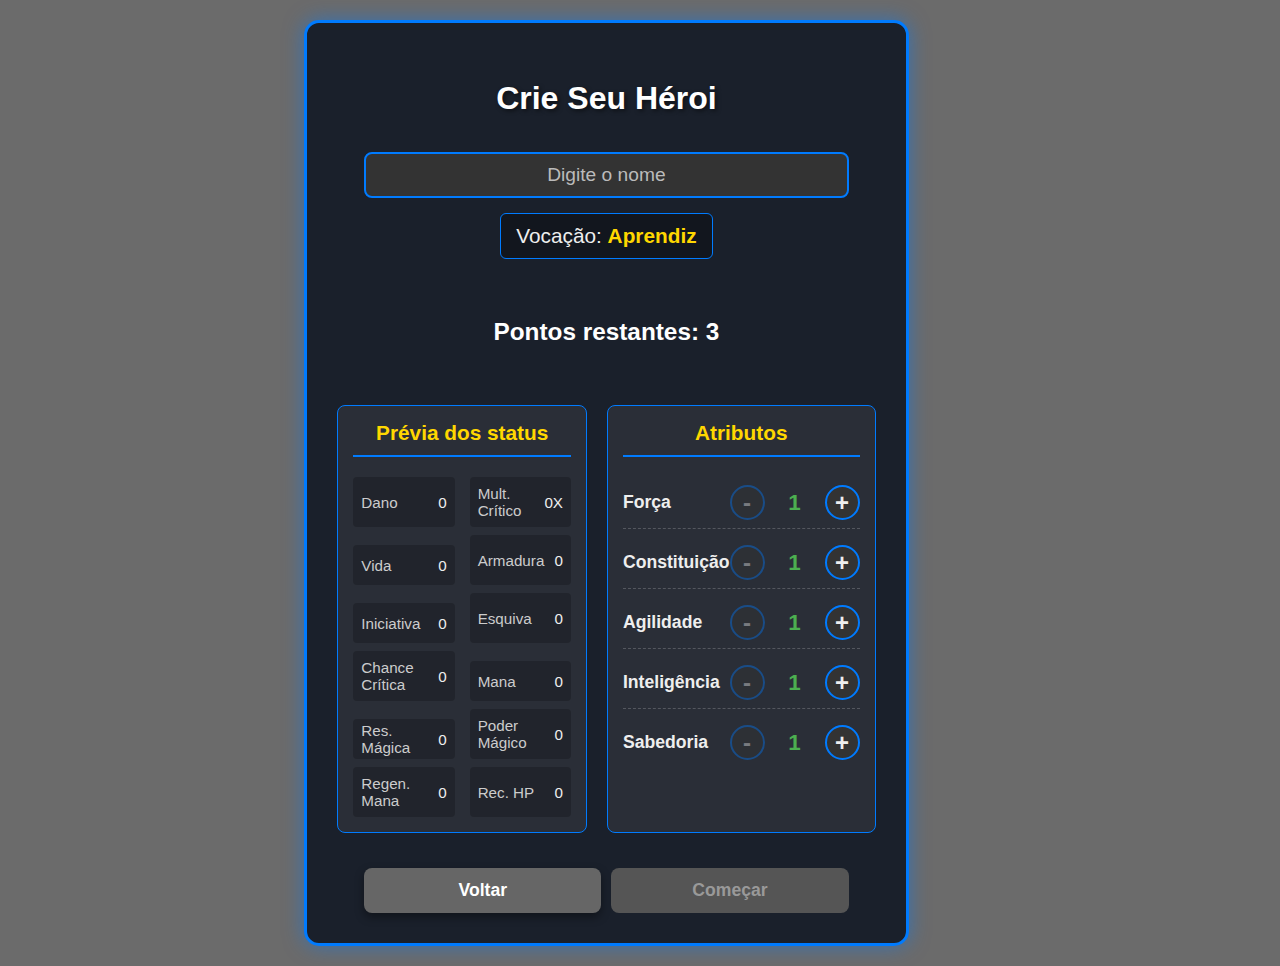
<file: pages/char_creation.html>
<!DOCTYPE html>
<html lang="pt-br">
<head>
    <meta charset="UTF-8">
    <meta name="viewport" content="width=device-width, initial-scale=1.0">
    <title>Criação de Personagem</title>

    <script src="/scripts/views/char_creation-views.js" defer></script>
    <script src="/utils/views/char_creation-views-utils.js" defer></script>
    <script src="/utils/char-creation-utils.js" defer></script>
    <script src="/scripts/char_creation.js" defer></script>

    <script src="/models/characters/Character.js" defer></script>
    <script src="/models/characters/PCharacter.js" defer></script>

    <link rel="stylesheet" href="/styles/char_creation.css">
</head>
<body>
    <div class="background-animation"></div>
    <main class="main-container"> 
        <div id="central-box"> 
            <h2 class="box-title">Crie Seu Héroi</h2>
            <input 
                type="text"
                id="char-name-input" 
                placeholder="Digite o nome" 
                maxlength="20" 
                autocomplete="off"
            >
            <div id="vocation-display">
                Vocação: <span id="vocation-name">Aprendiz</span>
                <div id="vocation-tooltip">
                    Passe o mouse sobre um atributo para ver sua vocação.
                </div>
            </div>
            
            <div id="points-remaining">
                <h3>Pontos restantes: <span id="points-value">3</span></h3>
            </div>

            <div id="content-wrapper">
                <div id="preview-panel">
                    <h3 class="panel-subtitle">Prévia dos status</h3>
                    <div id="preview-stats-list">
                        <div class="preview-stat" id="prev-stat-damage">
                            <span>Dano</span><span id="prev-damage">0</span>
                            <span class="stat-tooltip">Dano físico causado por ataques corpo-a-corpo.</span>
                        </div>
                        <div class="preview-stat" id="prev-stat-critical_multiplier">
                            <span>Mult. Crítico</span><span id="prev-critical_multiplier">0X</span>
                            <span class="stat-tooltip">O multiplicador do seu dano em um acerto crítico.</span>
                        </div>
                        <div class="preview-stat" id="prev-stat-hp">
                            <span>Vida</span><span id="prev-hp">0</span>
                            <span class="stat-tooltip">Pontos de Vida. Se chegar a 0, você morre.</span>
                        </div>
                        <div class="preview-stat" id="prev-stat-armor">
                            <span>Armadura</span><span id="prev-armor">0</span>
                            <span class="stat-tooltip">Reduz o dano físico recebido.</span>
                        </div>
                        <div class="preview-stat" id="prev-stat-initiative">
                            <span>Iniciativa</span><span id="prev-initiative">0</span>
                            <span class="stat-tooltip">Determina quem ataca primeiro no combate.</span>
                        </div>
                        <div class="preview-stat" id="prev-stat-evasion">
                            <span>Esquiva</span><span id="prev-evasion">0</span>
                            <span class="stat-tooltip">Chance de evitar completamente um ataque físico.</span>
                        </div>
                        <div class="preview-stat" id="prev-stat-critical_chance">
                            <span>Chance Crítica</span><span id="prev-critical_chance">0</span>
                            <span class="stat-tooltip">Chance de causar um acerto crítico.</span>
                        </div>
                        <div class="preview-stat" id="prev-stat-mana">
                            <span>Mana</span><span id="prev-mana">0</span>
                            <span class="stat-tooltip">Pontos de Mana. Usados para conjurar habilidades.</span>
                        </div>
                        <div class="preview-stat" id="prev-stat-magic_resist">
                            <span>Res. Mágica</span><span id="prev-magic_resist">0</span>
                            <span class="stat-tooltip">Reduz o dano mágico recebido.</span>
                        </div>
                        <div class="preview-stat" id="prev-stat-skill">
                            <span>Poder Mágico</span><span id="prev-skill">0</span>
                            <span class="stat-tooltip">Aumenta o efeito de suas habilidades.</span>
                        </div>
                        <div class="preview-stat" id="prev-stat-mana_regen">
                            <span>Regen. Mana</span><span id="prev-mana_regen">0</span>
                            <span class="stat-tooltip">Mana recuperada ao descansar.</span>
                        </div>
                        <div class="preview-stat" id="prev-stat-hp_regen">
                            <span>Rec. HP</span><span id="prev-hp_regen">0</span>
                            <span class="stat-tooltip">Vida recuperada ao descansar.</span>
                        </div>
                    </div>
                </div>

                <div id="allocation-panel">
                    <h3 class="panel-subtitle">Atributos</h3>
                    <div id="char-stats-list">
                        <div class="char-stats" data-vocation-hover="str">
                            <h3 class="title">Força</h3>
                            <div class="stat-controls">
                                <button class="stat-btn minus" data-stat="str" disabled>-</button>
                                <span class="value" id="str-value">1</span>
                                <button class="stat-btn plus" data-stat="str">+</button>
                            </div>
                        </div>
                        <div class="char-stats" data-vocation-hover="con">
                            <h3 class="title">Constituição</h3>
                            <div class="stat-controls">
                                <button class="stat-btn minus" data-stat="con" disabled>-</button>
                                <span class="value" id="con-value">1</span>
                                <button class="stat-btn plus" data-stat="con">+</button>
                            </div>
                        </div>
                        <div class="char-stats" data-vocation-hover="agi">
                            <h3 class="title">Agilidade</h3>
                            <div class="stat-controls">
                                <button class="stat-btn minus" data-stat="agi" disabled>-</button>
                                <span class="value" id="agi-value">1</span>
                                <button class="stat-btn plus" data-stat="agi">+</button>
                            </div>
                        </div>
                        <div class="char-stats" data-vocation-hover="int">
                            <h3 class="title">Inteligência</h3>
                            <div class="stat-controls">
                                <button class="stat-btn minus" data-stat="int" disabled>-</button>
                                <span class="value" id="int-value">1</span>
                                <button class="stat-btn plus" data-stat="int">+</button>
                            </div>
                        </div>
                        <div class="char-stats" data-vocation-hover="wis">
                            <h3 class="title">Sabedoria</h3>
                            <div class="stat-controls">
                                <button class="stat-btn minus" data-stat="wis" disabled>-</button>
                                <span class="value" id="wis-value">1</span>
                                <button class="stat-btn plus" data-stat="wis">+</button>
                            </div>
                        </div>
                    </div>
                </div> 
            </div> 
            <div class="navigation-buttons">
                <button id="prev-step-btn">Voltar</button>
                <button id="main-start" disabled>Começar</button>
            </div>
        </div> 
    </main>
</body>
</html>
</file>
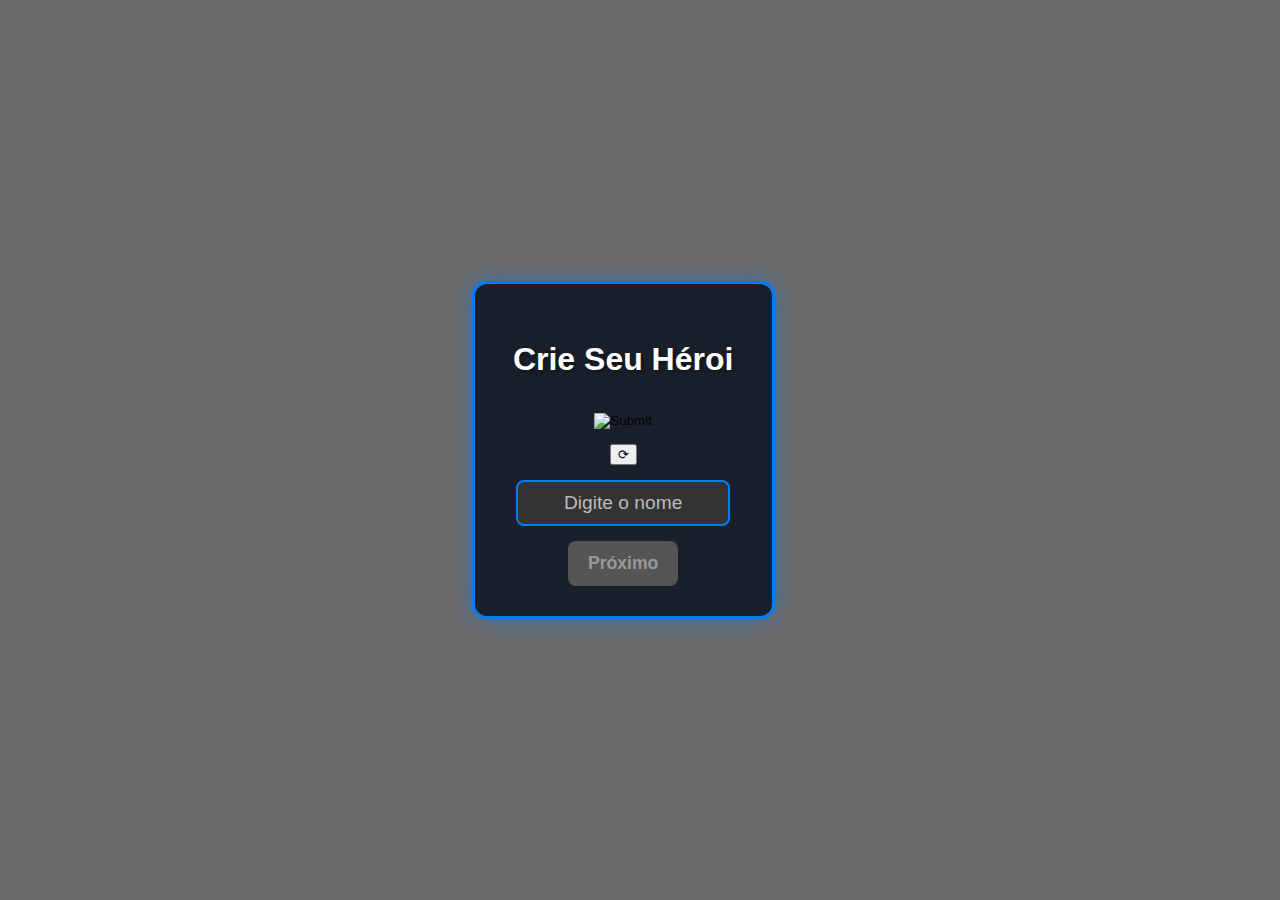
<file: src/pages/char_creation.html>
<!DOCTYPE html>
<html lang="pt-br">
<head>
    <meta charset="UTF-8">
    <meta name="viewport" content="width=device-width, initial-scale=1.0">
    <title>Criação de Personagem</title>

    <script src="../scripts/models/characters/Character.js" defer></script>
    <script src="../scripts/models/characters/PCharacter.js" defer></script>
    <script src="../scripts/models/api/ConnectionAPI.js" defer></script>

    <script src="../scripts/views/char_creation-views.js" defer></script>
    <script src="../scripts/utils/views/char_creation-views-utils.js" defer></script>
    <script src="../scripts/utils/char-creation-utils.js" defer></script>
    <script src="../scripts/char_creation.js" defer></script>


    <link rel="stylesheet" href="../styles/char_creation.css">
</head>
<body>
    <a href="../../index.html" class="back-home-btn" aria-label="Voltar ao Menu">
    <svg xmlns="http://www.w3.org/2000/svg" viewBox="0 0 24 24" fill="currentColor">
        <path d="M7.828 11H20v2H7.828l5.364 5.364-1.414 1.414L4 12l7.778-7.778 1.414 1.414z"/>
    </svg>
</a>
    <div class="background-animation"></div>
    
    <main class="main-container"> 
        <div id="central-box"> 
            <div id="step-1-name">
                <h2 class="box-title">Crie Seu Héroi</h2>
                <input type="image" id="char-avatar-input">
                <div class="avatar-area">
                    <label for="char-avatar-input" id="avatar-preview"></label>
                    <button id="avatar-random-btn">⟳</button>
                </div>

                <input type="text" id="char-name-input" placeholder="Digite o nome" maxlength="20" autocomplete="off">
                <button id="next-step-btn" disabled>Próximo</button>
            </div>
            <div id="step-2-attributes" class="hidden">
                <h2 class="box-title">Distribua seus Pontos</h2>

                <div id="vocation-display">
                    Vocação: <span id="vocation-name">Aprendiz</span>
                    <div id="vocation-tooltip">
                        Passe o mouse sobre um atributo para ver sua vocação.
                    </div>
                </div>
                
                <div id="points-remaining">
                    <h3>Pontos restantes: <span id="points-value">3</span></h3>
                </div>

                <div id="step-2-content-wrapper">

                    <div id="preview-panel">
                        <h3 class="panel-subtitle">Prévia dos status</h3>
                        <div id="preview-stats-list">
                            <div class="preview-stat" id="prev-stat-damage">
                                <span>Dano</span><span id="prev-damage">0</span>
                                <span class="stat-tooltip">Dano físico causado por ataques corpo-a-corpo.</span>
                            </div>
                            <div class="preview-stat" id="prev-stat-critical_multiplier">
                                <span>Mult. Crítico</span><span id="prev-critical_multiplier">0X</span>
                                <span class="stat-tooltip">O multiplicador do seu dano em um acerto crítico.</span>
                            </div>
                            <div class="preview-stat" id="prev-stat-hp">
                                <span>Vida</span><span id="prev-hp">0</span>
                                <span class="stat-tooltip">Pontos de Vida. Se chegar a 0, você morre.</span>
                            </div>
                            <div class="preview-stat" id="prev-stat-armor">
                                <span>Armadura</span><span id="prev-armor">0</span>
                                <span class="stat-tooltip">Reduz o dano físico recebido.</span>
                            </div>
                            <div class="preview-stat" id="prev-stat-initiative">
                                <span>Iniciativa</span><span id="prev-initiative">0</span>
                                <span class="stat-tooltip">Determina quem ataca primeiro no combate.</span>
                            </div>
                            <div class="preview-stat" id="prev-stat-evasion">
                                <span>Esquiva</span><span id="prev-evasion">0</span>
                                <span class="stat-tooltip">Chance de evitar completamente um ataque físico.</span>
                            </div>
                            <div class="preview-stat" id="prev-stat-critical_chance">
                                <span>Chance Crítica</span><span id="prev-critical_chance">0</span>
                                <span class="stat-tooltip">Chance de causar um acerto crítico.</span>
                            </div>
                            <div class="preview-stat" id="prev-stat-magic_resist">
                                <span>Res. Mágica</span><span id="prev-magic_resist">0</span>
                                <span class="stat-tooltip">Reduz o dano mágico recebido.</span>
                            </div>
                            <div class="preview-stat" id="prev-stat-skill">
                                <span>Poder Mágico</span><span id="prev-skill">0</span>
                                <span class="stat-tooltip">Aumenta o efeito de suas habilidades.</span>
                            </div>
                            <div class="preview-stat" id="prev-stat-mana">
                                <span>Mana</span><span id="prev-mana">0</span>
                                <span class="stat-tooltip">Pontos de Mana. Usados para conjurar magias e habilidades.</span>
                            </div>
                            <div class="preview-stat" id="prev-stat-mana_regen">
                                <span>Regen. Mana</span><span id="prev-mana_regen">0</span>
                                <span class="stat-tooltip">Mana recuperada ao descansar.</span>
                            </div>
                            <div class="preview-stat" id="prev-stat-hp_regen">
                                <span>Fator curativo</span><span id="prev-hp_regen">0</span>
                                <span class="stat-tooltip">Vida recuperada com habilidades e ao descansar.</span>
                            </div>
                        </div>
                    </div>

                    <div id="allocation-panel">
                        <h3 class="panel-subtitle">Atributos</h3>
                        <div id="char-stats-list">
                            <div class="char-stats" data-vocation-hover="str">
                                <h3 class="title">Força</h3>
                                <div class="stat-controls">
                                    <button class="stat-btn minus" data-stat="str" disabled>-</button>
                                    <span class="value" id="str-value">1</span>
                                    <button class="stat-btn plus" data-stat="str">+</button>
                                </div>
                            </div>
                            <div class="char-stats" data-vocation-hover="con">
                                <h3 class="title">Constituição</h3>
                                <div class="stat-controls">
                                    <button class="stat-btn minus" data-stat="con" disabled>-</button>
                                    <span class="value" id="con-value">1</span>
                                    <button class="stat-btn plus" data-stat="con">+</button>
                                </div>
                            </div>
                            <div class="char-stats" data-vocation-hover="agi">
                                <h3 class="title">Agilidade</h3>
                                <div class="stat-controls">
                                    <button class="stat-btn minus" data-stat="agi" disabled>-</button>
                                    <span class="value" id="agi-value">1</span>
                                    <button class="stat-btn plus" data-stat="agi">+</button>
                                </div>
                            </div>
                            <div class="char-stats" data-vocation-hover="int">
                                <h3 class="title">Inteligência</h3>
                                <div class="stat-controls">
                                    <button class="stat-btn minus" data-stat="int" disabled>-</button>
                                    <span class="value" id="int-value">1</span>
                                    <button class="stat-btn plus" data-stat="int">+</button>
                                </div>
                            </div>
                            <div class="char-stats" data-vocation-hover="wis">
                                <h3 class="title">Sabedoria</h3>
                                <div class="stat-controls">
                                    <button class="stat-btn minus" data-stat="wis" disabled>-</button>
                                    <span class="value" id="wis-value">1</span>
                                    <button class="stat-btn plus" data-stat="wis">+</button>
                                </div>
                            </div>
                        </div>
                    </div> </div> <div class="navigation-buttons">
                    <button id="prev-step-btn">Voltar</button>
                    <button id="main-start" disabled>Começar</button>
                </div>
            </div>
            

        </div> 
    </main>
</body>
</html>
</file>
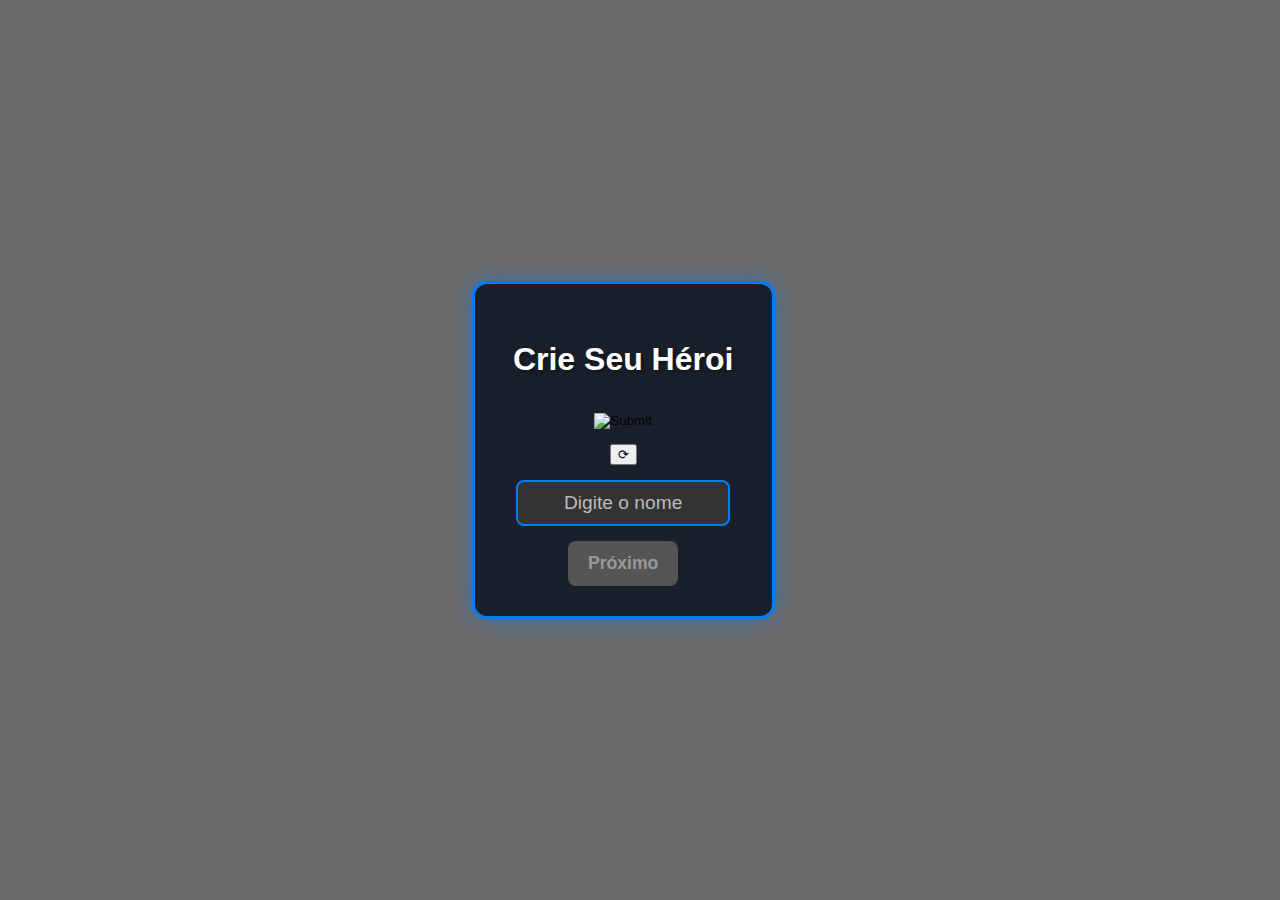
<file: src/pages/main.html>
<!DOCTYPE html>
<html lang="pt-br">
<head>
    <meta charset="UTF-8">
    <meta name="viewport" content="width=device-width, initial-scale=1.0">
    <title>Jogo Principal</title>
    
    <link rel="stylesheet" href="../styles/main.css">

    <script src="../scripts/utils/main-utils.js" defer></script>
    <script src="../scripts/utils/views/main-views-utils.js" defer></script>
    <script src="../scripts/views/main-views.js" defer></script>

    <script src="../scripts/models/api/ConnectionAPI.js" defer></script>
    <script src="../scripts/models/game-system/GameManager.js" defer></script>
    <script src="../scripts/models/game-system/PlayerManager.js" defer></script>
    <script src="../scripts/models/game-system/BattleViewManager.js" defer></script>
    <script src="../scripts/models/game-system/BattleManager.js" defer></script>
    <script src="../scripts/models/game-system/EnemyGenerator.js" defer></script>
    <script src="../scripts/models/game-system/ShopManager.js" defer></script>
    <script src="../scripts/models/game-system/MercenaryGenerator.js" defer></script>
    <script src="../scripts/models/game-system/RewardManager.js" defer></script>
    <script src="../scripts/models/characters/Character.js" defer></script>
    <script src="../scripts/models/characters/PCharacter.js" defer></script>
    <script src="../scripts/models/data_models/Effect.js" defer></script>
    <script src="../scripts/models/data_models/Skill.js" defer></script>
    <script src="../scripts/models/data_models/VocationSkill.js" defer></script>
    <script src="../scripts/models/characters/Enemy.js" defer></script>
    <script src="../scripts/models/game-system/EnemyAi.js" defer></script>
    
    <script src="../scripts/data/effects.js" defer></script>
    <script src="../scripts/data/skills.js" defer></script>
    <script src="../scripts/data/enemy-classes.js" defer></script>
    <script src="../scripts/data/mercenary-data.js" defer></script>
    
    <script src="../scripts/main.js" defer></script>
</head>
<body>
    <div id="combat-text-popup" class="hidden"></div>
    <div id="arrow-container"></div>
    <div id="blur-backdrop"></div>
    <div id="battle-message-popup" class="battle-message-popup">
        <p></p>
    </div>
    <div id="skill-popup" class="hidden"></div>
    <aside id="team-panel">
        <div class="panel-title">Esquadrão</div>
        
        <div id="team-roster">
        </div>

    </aside>

    <main id="battlefield">
        <div id="turn-order-container">
            <div id="turn-order-label">Turno:</div>
            <div id="turn-order-list"></div>
        </div>

        <div id="hud-info-container">
            <div id="phase-display">
                Fase <span id="phase-number">1</span>
            </div>
            <div id="round-display">
                Rodada <span id="round-number">1 : Preparação</span>
            </div>
        </div>

        <div id="top-right-ui">
            <button id="start-battle-btn" disabled>
                Selecione Ações
            </button>
            <div id="player-gold-display">
                <span id="gold-amount">100</span> 💰
            </div>
        </div>

        <div id="enemy-area">
        </div>

        <div id="player-area">
        </div>
    </main>

    <div id="recruit-icon" class="panel-icon" title="Recrutar">Recrutar 💰</div>

    <aside id="recruit-panel" class="side-panel">
        <button class="close-panel-btn" data-target-panel="recruit-panel">X</button>
        <div class="panel-title">Recrutar</div>
        <div class="panel-content">
            <div class="mercenary-for-hire">
                <span class="mercenary-name">Arqueiro Elfo</span>
                <span class="mercenary-cost">Custo: 50</span>
                <button class="recruit-btn">Recrutar</button>
            </div>
            <div class="mercenary-for-hire">
                <span class="mercenary-name">Guerreiro Anão</span>
                <span class="mercenary-cost">Custo: 75</span>
                <button class="recruit-btn">Recrutar</button>
            </div>
        </div>
    </aside>
    <div id="reward-modal" class="modal-panel hidden">
        <div class="modal-content" style="width: 600px;"> <div class="panel-title">Fase Concluída! Escolha uma Recompensa:</div>
            <div id="reward-options-container" style="display: flex; gap: 15px; justify-content: center;">
                </div>
        </div>
    </div>
    <div id="game-over-modal" class="modal-panel hidden">
        <div class="modal-content" style="text-align: center; border-color: var(--hp-color);">
            
            <h1 class="game-over-title">DERROTA</h1>
            
            <div class="game-over-stats">
                <p>Você sobreviveu até a</p>
                <h2 id="go-current-phase">Fase 1</h2>
            </div>

            <div id="go-record-display" class="game-over-record">
                </div>

            <div style="margin-top: 30px;">
                <button id="restart-game-btn" class="recruit-btn" style="font-size: 1.3em; padding: 15px 40px; background-color: var(--gold-color); color: black;">
                    Tentar Novamente
                </button>
            </div>
        </div>
    </div>
    <div id="special-upgrade-modal" class="modal-panel hidden">
        <div class="modal-content" style="width: 700px; text-align: center; border-color: var(--gold-color);">
            
            <div class="panel-title" style="font-size: 1.5em; color: var(--gold-color); border: none;">
                🌟 UPGRADE DE MAESTRIA 🌟
            </div>
            
            <p style="color: #ccc; margin-bottom: 20px;">
                Seu herói atingiu um patamar lendário. Escolha uma recompensa:
            </p>

            <div id="upgrade-options-container" class="upgrade-options-container">
            </div>

        </div>
    </div>
    <div id="level-up-modal" class="modal-panel hidden">
        <div class="modal-content">
            <div class="panel-title">
                Level Up: <span id="lvlup-char-name">Nome</span>
            </div>
            
            <div id="lvlup-points-display">
                Pontos Restantes: <span id="lvlup-points-value">0</span>
            </div>

            <div id="lvlup-stats-list">
                <div class="levelup-stat-row">
                    <span>Força</span>
                    <div class="stat-controls">
                        <span class="value" id="lvlup-str-value">0</span>
                        <button class="stat-btn plus lvlup-plus-btn" data-stat="str">+</button>
                    </div>
                </div>
                <div class="levelup-stat-row">
                    <span>Constituição</span>
                    <div class="stat-controls">
                        <span class="value" id="lvlup-con-value">0</span>
                        <button class="stat-btn plus lvlup-plus-btn" data-stat="con">+</button>
                    </div>
                </div>
                <div class="levelup-stat-row">
                    <span>Agilidade</span>
                    <div class="stat-controls">
                        <span class="value" id="lvlup-agi-value">0</span>
                        <button class="stat-btn plus lvlup-plus-btn" data-stat="agi">+</button>
                    </div>
                </div>
                <div class="levelup-stat-row">
                    <span>Inteligência</span>
                    <div class="stat-controls">
                        <span class="value" id="lvlup-int-value">0</span>
                        <button class="stat-btn plus lvlup-plus-btn" data-stat="int">+</button>
                    </div>
                </div>
                <div class="levelup-stat-row">
                    <span>Sabedoria</span>
                    <div class="stat-controls">
                        <span class="value" id="lvlup-wis-value">0</span>
                        <button class="stat-btn plus lvlup-plus-btn" data-stat="wis">+</button>
                    </div>
                </div>
            </div>
        </div>
            
            <button id="lvlup-close-btn" class="close-panel-btn" data-target-panel="level-up-modal">X</button>
        </div>
    <div id="enemy-tooltip" class="hidden">
        <h4 id="tooltip-name">Nome do Inimigo</h4>
        <p id="tooltip-desc">Descrição dos status ou buffs/debuffs.</p>
    </div>
    <div id="turn-order-tooltip" class="hidden">
        </div>

</body>
</html>
</file>
<file: styles/char_creation.css>
/* --- Variáveis CSS para cores e tamanhos (boas práticas) --- */
:root {
    --primary-bg-color: rgba(18, 24, 37, 0.9);
    --border-color: #007bff; 
    --shadow-color: rgba(0, 123, 255, 0.5); 
    --light-text-color: #eee;
    --dark-text-color: #333;
    --success-color: #4CAF50; 
    --success-hover-color: #45a049;
    --secondary-btn-color: #666; 
    --secondary-btn-hover-color: #777;
    --gold-color: #ffd700; 
    --max-width: 1000px; 
    --max-width: 550px;
}

body {
    margin: 0;
    font-family: 'Segoe UI', Tahoma, Geneva, Verdana, sans-serif;
    background-color: #222222ab;
    color: var(--light-text-color);
    display: flex;
    justify-content: center;
    align-items: center;
    min-height: 100vh;
    
    overflow-y: auto; 
    position: relative;
    padding: 20px 0;
    box-sizing: border-box;
}

/* animacao */
.background-animation {
    position: absolute;
    top: 0;
    left: 0;
    width: 100%;
    height: 100%;
    overflow: hidden;
    z-index: -1; 
}

@keyframes fallAndFade {
    0% {
        transform: translateY(-100px) rotate(0deg) scale(1);
        opacity: 0;
    }
    10% {
        opacity: 1;
    }
    100% {
        transform: translateY(calc(100vh + 100px)) rotate(720deg) scale(0.5);
        opacity: 0;
    }
}
.background-animation span::before {
    content: ''; 
    position: absolute;
    font-size: 2em; 
    animation: fallAndFade 15s linear infinite; 
    pointer-events: none; 
    opacity: 0;
}

.background-animation span:nth-child(1)::before {
    content: '🗡️';
    left: 10%;
    animation-delay: 0s;
    animation-duration: 40s;
    font-size: 2.2em;
}

.background-animation span:nth-child(2)::before {
    content: '🛡️';
    left: 75%;
    animation-delay: 5s;
    animation-duration: 58s;
}

.background-animation span:nth-child(3)::before {
    content: '⚔️';
    left: 50%;
    animation-delay: 10s;
    animation-duration: 52s;
    font-size: 1.8em;
}

.background-animation span:nth-child(4)::before {
    content: '📖';
    left: 10%;
    animation-delay: 15s;
    animation-duration: 55s;
}

.background-animation span:nth-child(5)::before {
    content: '🎯';
    left: 85%;
    animation-delay: 20s;
    animation-duration: 51s;
}

.background-animation span:nth-child(6)::before {
    content: '🏹';
    left: 60%;
    animation-delay: 25s;
    animation-duration: 56s;
    font-size: 2.5em;
}

.background-animation span:nth-child(7)::before {
    content: '🪶';
    left: 70%;
    animation-delay: 30s;
    animation-duration: 53s;
}

.background-animation span:nth-child(8)::before {
    content: '❄️';
    left: 35%;
    animation-delay: 35s;
    animation-duration: 57s;
    font-size: 2.1em;
}

.background-animation span:nth-child(9)::before {
    content: '🔥';
    left: 25%;
    animation-delay: 40s;
    animation-duration: 52s;
}

.background-animation span:nth-child(10)::before {
    content: '❤️';
    left: 55%;
    animation-delay: 45s;
    animation-duration: 55s;
}

.background-animation span:nth-child(11)::before {
    content: '🍖';
    left: 25%;
    animation-delay: 50s;
    animation-duration: 51s;
}

.background-animation span:nth-child(12)::before {
    content: '🍃';
    left: 75%;
    animation-delay: 55s;
    animation-duration: 59s;
}
#central-box {
    background-color: var(--primary-bg-color);
    border: 3px solid var(--border-color);
    border-radius: 15px;
    padding: 30px;
    width: 90%;
    max-width: var(--max-width-box); 
    min-width: var(--min-width-box);

    box-shadow: 0 0 20px var(--shadow-color);
    text-align: center;
    display: flex;
    flex-direction: column;
    align-items: center;
    gap: 15px;
    box-sizing: border-box;
    justify-content: flex-start; 
    position: relative;
}
.box-title {
    font-size: 2em;
    color: #fff;
    margin-bottom: 20px;
    text-shadow: 2px 2px 4px rgba(0, 0, 0, 0.5);
}
#char-name-input {
    width: 90%;
    padding: 10px;
    text-align: center;
    font-size: 1.2em;
    border: 2px solid var(--border-color);
    border-radius: 8px;
    background-color: var(--dark-text-color);
    color: var(--light-text-color);
    box-sizing: border-box;
}
#char-name-input::placeholder { color: #bbb; }
#char-name-input:focus {
    outline: none;
    border-color: #ffffff;
    box-shadow: 0 0 8px var(--border-color);
}
#points-remaining {
    margin-top: 10px;
    margin-bottom: 20px;
    font-size: 1.3em;
    color: #fff;
}
#char-stats-list {
    width: 90%;
    display: flex;
    flex-direction: column;
    gap: 8px; /* Reduzi um pouco o gap para economizar espaço */
}
.char-stats {
    display: flex;
    justify-content: space-between;
    align-items: center;
    width: 100%;
    padding: 8px 0;
    border-bottom: 1px dashed rgba(255, 255, 255, 0.2);
    transition: background-color 0.2s;
}
.char-stats:hover {
    background-color: rgba(255, 255, 255, 0.05);
}
.char-stats:last-child { border-bottom: none; }
.char-stats .title { font-size: 1.1em; margin: 0; }
.stat-controls {
    display: flex;
    align-items: center;
    gap: 5px;
}
.stat-controls .value {
    margin: 0 10px;
    font-size: 1.4em;
    width: 30px;
    text-align: center;
    font-weight: bold;
    color: var(--success-color);
}
.stat-btn {
    width: 35px;
    height: 35px;
    font-size: 1.5em;
    font-weight: bold;
    cursor: pointer;
    border: 2px solid var(--border-color);
    background-color: var(--dark-text-color);
    color: var(--light-text-color);
    border-radius: 50%;
    transition: transform 0.1s ease;
}
.stat-btn:not(:disabled):hover { transform: scale(1.1); }
.stat-btn:not(:disabled):active { transform: scale(0.9); }
.stat-btn:disabled {
    cursor: not-allowed;
    opacity: 0.4;
}

.hidden {
    display: none !important; /* Use !important para garantir que sobreponha o flex/block */
}

#name,
#attributes {
    width: 100%;
    display: flex;
    flex-direction: column;
    align-items: center;
    gap: 15px;
}

.navigation-buttons {
    display: flex;
    justify-content: space-between;
    width: 90%;
    margin-top: 20px;
    gap: 10px; /* Adiciona um gap entre os botões */
}

/* Garante que os botões se ajustem em telas pequenas */
.navigation-buttons button {
    flex: 1; /* Faz os botões dividirem o espaço igualmente */
    min-width: unset; /* Remove min-width se houver algum padrão */
}

#main-start,
#next-step-btn,
#prev-step-btn {
    padding: 12px 20px;
    font-size: 1.1em;
    font-weight: bold;
    border: none;
    border-radius: 8px;
    cursor: pointer;
    transition: all 0.2s ease;
    box-shadow: 0 4px 10px rgba(0, 0, 0, 0.4);
}

#main-start,
#next-step-btn {
    background-color: var(--success-color);
    color: white;
}
#main-start:hover:not(:disabled),
#next-step-btn:hover:not(:disabled) {
    background-color: var(--success-hover-color);
    transform: translateY(-2px);
    box-shadow: 0 6px 15px rgba(0, 0, 0, 0.6);
}

#prev-step-btn {
    background-color: var(--secondary-btn-color);
    color: white;
}
#prev-step-btn:hover {
    background-color: var(--secondary-btn-hover-color);
}

#main-start:disabled,
#next-step-btn:disabled {
    background-color: #555;
    color: #999;
    cursor: not-allowed;
    transform: none;
    box-shadow: none;
}

/* Display de Vocação */
#vocation-display {
    position: relative; 
    background-color: rgba(0, 0, 0, 0.3);
    border: 1px solid var(--border-color);
    padding: 10px 15px;
    border-radius: 6px;
    font-size: 1.3em;
    cursor: help;
    margin-bottom: 10px;
}

#vocation-display #vocation-name {
    color: var(--gold-color);
    font-weight: bold;
}

/* Tooltip de Vocação */
#vocation-tooltip {
    display: none; 
    position: absolute;
    top: 100%;
    left: 50%;
    transform: translateX(-50%);
    
    margin-top: 10px; 
    
    width: 280px;
    max-width: 90vw; 
    background-color: #111;
    border: 1px solid var(--gold-color);
    border-radius: 5px;
    padding: 10px;
    font-size: 0.9em;
    text-align: left;
    color: var(--light-text-color);
    z-index: 10;
    box-shadow: 0 5px 15px rgba(0, 0, 0, 0.6);
    justify-content: center;
}

/* Mostra o tooltip no hover */
#vocation-display:hover #vocation-tooltip {
    display: block;
}

#content-wrapper {
    display: flex;
    flex-direction: row; 
    width: 100%;
    gap: 20px;
}

#preview-panel,
#allocation-panel {
    flex: 1; 
    padding: 15px;
    background-color: rgba(112, 106, 106, 0.2);
    border-radius: 8px;
    border: 1px solid var(--border-color);
}

#char-stats-list {
    width: 100%;
    display: flex;
    flex-direction: column;
    gap: 8px;
}

.panel-subtitle {
    font-size: 1.3em;
    font-weight: bold;
    color: var(--gold-color);
    margin-top: 0;
    margin-bottom: 20px;
    border-bottom: 2px solid var(--border-color);
    padding-bottom: 10px;
}

#preview-stats-list {
    display: grid;
    grid-template-columns: 1fr 1fr;
    gap: 8px 15px; 
    text-align: left;

    grid-auto-rows: 50px; 
}

.preview-stat {
    display: flex;
    justify-content: space-between; 
    align-items: center;
    font-size: 0.95em;
    padding: 6px 8px;
    background-color: rgba(0, 0, 0, 0.2);
    border-radius: 4px;
    transition: background-color 0.2s, color 0.2s;
    position: relative;

    box-sizing: border-box; 
    
}

#prev-stat-initiative,
#prev-stat-hp,
#prev-stat-mana,
#prev-stat-magic_resist {
    margin-top: 10px;
}

.preview-stat span:first-child {
    color: #ccc;
    padding-right: 10px;
    text-align: left;
}
.preview-stat span:last-child {
    color: var(--light-text-color);
    font-weight: bold;
    
    flex-shrink: 0; 
    padding-left: 15px; 
}
.stat-tooltip {
    display: none;
    position: absolute;
    bottom: 110%; 
    left: 50%;
    transform: translateX(-50%);
    width: 200px;
    
    background-color: #111;
    border: 1px solid var(--gold-color);
    border-radius: 5px;
    padding: 8px;
    font-size: 0.9em;
    text-align: left;
    color: var(--light-text-color);
    z-index: 10;
    box-shadow: 0 3px 10px rgba(0, 0, 0, 0.5);
    
    white-space: normal; 
}


.preview-stat:hover .stat-tooltip {
    display: block;
}

.preview-stat.stat-highlight {
    background-color: var(--gold-color);
    z-index: 2;
}
.preview-stat.stat-highlight span {
    color: var(--dark-text-color);
}
</file>
<file: src/styles/char_creation.css>
/* --- Variáveis CSS para cores e tamanhos (boas práticas) --- */
:root {
    --primary-bg-color: rgba(18, 24, 37, 0.9);
    --border-color: #007bff; 
    --shadow-color: rgba(0, 123, 255, 0.5); 
    --light-text-color: #eee;
    --dark-text-color: #333;
    --success-color: #4CAF50; 
    --success-hover-color: #45a049;
    --secondary-btn-color: #666; 
    --secondary-btn-hover-color: #777;
    --gold-color: #ffd700; 
    --max-width: 1000px; 
    --max-width: 550px;
}

body {
    margin: 0;
    font-family: 'Segoe UI', Tahoma, Geneva, Verdana, sans-serif;
    background-color: #222222ab;
    color: var(--light-text-color);
    display: flex;
    justify-content: center;
    align-items: center;
    min-height: 100vh;
    
    overflow-y: auto; 
    position: relative;
    padding: 20px 0;
    box-sizing: border-box;
}

/* animacao */
.background-animation {
    position: absolute;
    top: 0;
    left: 0;
    width: 100%;
    height: 100%;
    overflow: hidden;
    z-index: -1; 
}

@keyframes fallAndFade {
    0% {
        transform: translateY(-100px) rotate(0deg) scale(1);
        opacity: 0;
    }
    10% {
        opacity: 1;
    }
    100% {
        transform: translateY(calc(100vh + 100px)) rotate(720deg) scale(0.5);
        opacity: 0;
    }
}
.background-animation span::before {
    content: ''; 
    position: absolute;
    font-size: 2em; 
    animation: fallAndFade 15s linear infinite; 
    pointer-events: none; 
    opacity: 0;
}

.background-animation span:nth-child(1)::before {
    content: '🗡️';
    left: 10%;
    animation-delay: 0s;
    animation-duration: 40s;
    font-size: 2.2em;
}

.background-animation span:nth-child(2)::before {
    content: '🛡️';
    left: 75%;
    animation-delay: 5s;
    animation-duration: 58s;
}

.background-animation span:nth-child(3)::before {
    content: '⚔️';
    left: 50%;
    animation-delay: 10s;
    animation-duration: 52s;
    font-size: 1.8em;
}

.background-animation span:nth-child(4)::before {
    content: '📖';
    left: 10%;
    animation-delay: 15s;
    animation-duration: 55s;
}

.background-animation span:nth-child(5)::before {
    content: '🎯';
    left: 85%;
    animation-delay: 20s;
    animation-duration: 51s;
}

.background-animation span:nth-child(6)::before {
    content: '🏹';
    left: 60%;
    animation-delay: 25s;
    animation-duration: 56s;
    font-size: 2.5em;
}

.background-animation span:nth-child(7)::before {
    content: '🪶';
    left: 70%;
    animation-delay: 30s;
    animation-duration: 53s;
}

.background-animation span:nth-child(8)::before {
    content: '❄️';
    left: 35%;
    animation-delay: 35s;
    animation-duration: 57s;
    font-size: 2.1em;
}

.background-animation span:nth-child(9)::before {
    content: '🔥';
    left: 25%;
    animation-delay: 40s;
    animation-duration: 52s;
}

.background-animation span:nth-child(10)::before {
    content: '❤️';
    left: 55%;
    animation-delay: 45s;
    animation-duration: 55s;
}

.background-animation span:nth-child(11)::before {
    content: '🍖';
    left: 25%;
    animation-delay: 50s;
    animation-duration: 51s;
}

.background-animation span:nth-child(12)::before {
    content: '🍃';
    left: 75%;
    animation-delay: 55s;
    animation-duration: 59s;
}
#central-box {
    background-color: var(--primary-bg-color);
    border: 3px solid var(--border-color);
    border-radius: 15px;
    padding: 30px;
    width: 90%;
    max-width: var(--max-width-box); 
    min-width: var(--min-width-box);

    box-shadow: 0 0 20px var(--shadow-color);
    text-align: center;
    display: flex;
    flex-direction: column;
    align-items: center;
    gap: 15px;
    box-sizing: border-box;
    justify-content: flex-start; 
    position: relative;
}
.box-title {
    font-size: 2em;
    color: #fff;
    margin-bottom: 20px;
    text-shadow: 2px 2px 4px rgba(0, 0, 0, 0.5);
}
#char-name-input {
    width: 90%;
    padding: 10px;
    text-align: center;
    font-size: 1.2em;
    border: 2px solid var(--border-color);
    border-radius: 8px;
    background-color: var(--dark-text-color);
    color: var(--light-text-color);
    box-sizing: border-box;
}
#char-name-input::placeholder { color: #bbb; }
#char-name-input:focus {
    outline: none;
    border-color: #ffffff;
    box-shadow: 0 0 8px var(--border-color);
}
#points-remaining {
    margin-top: 10px;
    margin-bottom: 20px;
    font-size: 1.3em;
    color: #fff;
}
#char-stats-list {
    width: 90%;
    display: flex;
    flex-direction: column;
    gap: 8px; /* Reduzi um pouco o gap para economizar espaço */
}
.char-stats {
    display: flex;
    justify-content: space-between;
    align-items: center;
    width: 100%;
    padding: 8px 0;
    border-bottom: 1px dashed rgba(255, 255, 255, 0.2);
    transition: background-color 0.2s;
}
.char-stats:hover {
    background-color: rgba(255, 255, 255, 0.05);
}
.char-stats:last-child { border-bottom: none; }
.char-stats .title { font-size: 1.1em; margin: 0; }
.stat-controls {
    display: flex;
    align-items: center;
    gap: 5px;
}
.stat-controls .value {
    margin: 0 10px;
    font-size: 1.4em;
    width: 30px;
    text-align: center;
    font-weight: bold;
    color: var(--success-color);
}
.stat-btn {
    width: 35px;
    height: 35px;
    font-size: 1.5em;
    font-weight: bold;
    cursor: pointer;
    border: 2px solid var(--border-color);
    background-color: var(--dark-text-color);
    color: var(--light-text-color);
    border-radius: 50%;
    transition: transform 0.1s ease;
}
.stat-btn:not(:disabled):hover { transform: scale(1.1); }
.stat-btn:not(:disabled):active { transform: scale(0.9); }
.stat-btn:disabled {
    cursor: not-allowed;
    opacity: 0.4;
}

.hidden {
    display: none !important; /* Use !important para garantir que sobreponha o flex/block */
}

#step-1-name,
#step-2-attributes {
    width: 100%;
    display: flex;
    flex-direction: column;
    align-items: center;
    gap: 15px;
}

.navigation-buttons {
    display: flex;
    justify-content: space-between;
    width: 90%;
    margin-top: 20px;
    gap: 10px; /* Adiciona um gap entre os botões */
}

/* Garante que os botões se ajustem em telas pequenas */
.navigation-buttons button {
    flex: 1; /* Faz os botões dividirem o espaço igualmente */
    min-width: unset; /* Remove min-width se houver algum padrão */
}

#main-start,
#next-step-btn,
#prev-step-btn {
    padding: 12px 20px;
    font-size: 1.1em;
    font-weight: bold;
    border: none;
    border-radius: 8px;
    cursor: pointer;
    transition: all 0.2s ease;
    box-shadow: 0 4px 10px rgba(0, 0, 0, 0.4);
}

#main-start,
#next-step-btn {
    background-color: var(--success-color);
    color: white;
}
#main-start:hover:not(:disabled),
#next-step-btn:hover:not(:disabled) {
    background-color: var(--success-hover-color);
    transform: translateY(-2px);
    box-shadow: 0 6px 15px rgba(0, 0, 0, 0.6);
}

#prev-step-btn {
    background-color: var(--secondary-btn-color);
    color: white;
}
#prev-step-btn:hover {
    background-color: var(--secondary-btn-hover-color);
}

#main-start:disabled,
#next-step-btn:disabled {
    background-color: #555;
    color: #999;
    cursor: not-allowed;
    transform: none;
    box-shadow: none;
}

/* Display de Vocação */
#vocation-display {
    position: relative; 
    background-color: rgba(0, 0, 0, 0.3);
    border: 1px solid var(--border-color);
    padding: 10px 15px;
    border-radius: 6px;
    font-size: 1.3em;
    cursor: help;
    margin-bottom: 10px;
}

#vocation-display #vocation-name {
    color: var(--gold-color);
    font-weight: bold;
}

/* Tooltip de Vocação */
#vocation-tooltip {
    display: none; 
    position: absolute;
    top: 100%;
    left: 50%;
    transform: translateX(-50%);
    
    margin-top: 10px; 
    
    width: 280px;
    max-width: 90vw; 
    background-color: #111;
    border: 1px solid var(--gold-color);
    border-radius: 5px;
    padding: 10px;
    font-size: 0.9em;
    text-align: left;
    color: var(--light-text-color);
    z-index: 10;
    box-shadow: 0 5px 15px rgba(0, 0, 0, 0.6);
    justify-content: center;
}

/* Mostra o tooltip no hover */
#vocation-display:hover #vocation-tooltip {
    display: block;
}

#step-2-content-wrapper {
    display: flex;
    flex-direction: row; 
    width: 100%;
    gap: 20px;
}

#preview-panel,
#allocation-panel {
    flex: 1; 
    padding: 15px;
    background-color: rgba(112, 106, 106, 0.2);
    border-radius: 8px;
    border: 1px solid var(--border-color);
}

#char-stats-list {
    width: 100%;
    display: flex;
    flex-direction: column;
    gap: 8px;
}

.panel-subtitle {
    font-size: 1.3em;
    font-weight: bold;
    color: var(--gold-color);
    margin-top: 0;
    margin-bottom: 20px;
    border-bottom: 2px solid var(--border-color);
    padding-bottom: 10px;
}

#preview-stats-list {
    display: grid;
    grid-template-columns: 1fr 1fr;
    gap: 8px 15px; 
    text-align: left;

    grid-auto-rows: 50px; 
}

.preview-stat {
    display: flex;
    justify-content: space-between; 
    align-items: center;
    font-size: 0.95em;
    padding: 6px 8px;
    background-color: rgba(0, 0, 0, 0.2);
    border-radius: 4px;
    transition: background-color 0.2s, color 0.2s;
    position: relative;

    box-sizing: border-box; 
    
}

#prev-stat-initiative,
#prev-stat-hp,
#prev-stat-mana,
#prev-stat-magic_resist {
    margin-top: 10px;
}

.preview-stat span:first-child {
    color: #ccc;
    padding-right: 10px;
    text-align: left;
}
.preview-stat span:last-child {
    color: var(--light-text-color);
    font-weight: bold;
    
    flex-shrink: 0; 
    padding-left: 15px; 
}
.stat-tooltip {
    display: none;
    position: absolute;
    bottom: 110%; 
    left: 50%;
    transform: translateX(-50%);
    width: 200px;
    
    background-color: #111;
    border: 1px solid var(--gold-color);
    border-radius: 5px;
    padding: 8px;
    font-size: 0.9em;
    text-align: left;
    color: var(--light-text-color);
    z-index: 10;
    box-shadow: 0 3px 10px rgba(0, 0, 0, 0.5);
    
    white-space: normal; 
}


.preview-stat:hover .stat-tooltip {
    display: block;
}

.preview-stat.stat-highlight {
    background-color: var(--gold-color);
    z-index: 2;
}
.preview-stat.stat-highlight span {
    color: var(--dark-text-color);
}
</file>
<file: src/styles/main.css>
/*animacao cards float*/
@keyframes float {
    0% {
        transform: translateY(0);
    }
    50% {
        transform: translateY(-5px);
    }
    100% {
        transform: translateY(0);
    }
    }
/* =================================
    Configurações Globais e Layout
==================================== */
* {
    -webkit-user-drag: none;
    -moz-user-drag: none;
    -o-user-drag: none;
    user-select: none;
}

::selection {
    background-color: transparent;
}

::-moz-selection {
    background-color: transparent;
}

:root {

    --blue-decals: rgb(12, 120, 192);

    --bg-color: #1a1a2e;
    --panel-bg: #16213e;
    --card-bg: #2a3a5e;
    --border-color: #0f3460;
    --text-color: #e9e9e9;
    --hp-color: #e74c3c;
    --mana-color: #3498db;
    --gold-color: #f1c40f;
    --orange-color: #f39c12;
    --enemy-color: #712f26;
    --enemy-shadow-color: #464646;
}

body {
    font-family: 'Segoe UI', Tahoma, Geneva, Verdana, sans-serif;
    background-color: var(--bg-color);
    color: var(--text-color);
    margin: 0;
    padding: 0;
    display: flex; /* Layout principal (Painel Esquerdo + Batalha) */
    height: 100vh;
    overflow: hidden;
}

/* =================================
   Painel Esquerdo (Time)
==================================== */
#team-panel {
    width: 250px;
    background-color: var(--panel-bg);
    border-right: 2px solid var(--border-color);
    display: flex;
    flex-direction: column;
    height: 100%;
}

.panel-title {
    font-size: 1.2em;
    font-weight: bold;
    text-align: center;
    padding: 15px;
    background-color: rgba(0, 0, 0, 0.2);
    border-bottom: 2px solid var(--border-color);
}

#team-roster {
    flex-grow: 1; /* Ocupa todo o espaço disponível */
    padding: 10px;
    display: flex;
    flex-direction: column;
    gap: 10px;
    overflow-y: auto; /* Adiciona scroll se precisar */
}

/* Slot de membro do time */
.team-member-portrait {
    display: flex;
    align-items: center;
    background-color: var(--card-bg);
    border: 1px solid var(--border-color);
    border-radius: 5px;
    padding: 8px;
    height: 60px; /* Altura fixa */
}

.team-member-portrait.empty-slot {
    background-color: rgba(0, 0, 0, 0.1);
    border-style: dashed;
}

.portrait-image {
    width: 45px;
    height: 45px;
    background-color: #555; /* Placeholder da foto */
    border-radius: 50%; /* Foto redonda */
    margin-right: 10px;
}

.portrait-info {
    font-size: 0.9em;
}

.portrait-name {
    font-weight: bold;
    margin-bottom: 5px;
}

.portrait-stats {
    display: flex;
    flex-wrap: wrap; /* Para quebrar a linha se não couber */
    gap: 0 10px; /* 0 de espaço vertical, 10px horizontal */
}

.portrait-hp { color: var(--hp-color); }
.portrait-mana { color: var(--mana-color); }

/* =================================
   Área Central (Batalha)
==================================== */
#battlefield {
    flex-grow: 1; 
    display: flex;
    flex-direction: column;
    padding: 20px;
    position: relative;
}

/* Área dos Inimigos (Topo) */
#enemy-area {
    display: flex;
    justify-content: center;
    align-items: flex-end;
    gap: 30px;
    height: 50%;
}

.enemy-card {
    width: 150px;
    height: 275px; 
    
    background-color: var(--card-bg);
    border: 2px solid var(--border-color);
    border-radius: 10px;
    box-shadow: 0 4px 10px rgba(0, 0, 0, 0.5);
    
    display: flex;
    flex-direction: column;
    align-items: center;
    padding: 8px;
    box-sizing: border-box;

    cursor: pointer;
    transition: transform 0.2s, box-shadow 0.2s;
}

.enemy-effects {
    width: 100%;
    display: flex;
    justify-content: center;
    flex-wrap: wrap;
    gap: 4px;
    min-height: 20px;
    margin-top: 8px; 
}

.enemy-card:hover {
    transform: translateY(-5px);
    box-shadow: 0 0 15px var(--enemy-color);
    border-color: var(--enemy-shadow-color);
}

.enemy-name {
    font-weight: bold;
    margin-bottom: 10px;
}

.enemy-sprite {
    width: 100px;
    height: 100px;
    background-color: #555; /* Placeholder da arte */
    border-radius: 5px;
    margin-bottom: 10px;
}

.hp-bar {
    width: 100%;
    height: 10px;
    background-color: #333;
    border-radius: 5px;
    overflow: hidden;
}

.hp-bar-current {
    width: 100%; /* JS vai mudar isso */
    height: 100%;
    background-color: var(--hp-color);
}

/* Área do Jogador (Baixo) */
#player-area {
    display: flex;
    justify-content: center;
    align-items: flex-end; /* Alinha as cartas na base */
    gap: 20px;
    height: 50%;
    padding-bottom: 20px; /* Espaço da borda inferior */
}

.player-card {
    width: 150px;
    height: 300px; 
    background-color: var(--card-bg);
    border: 2px solid var(--border-color);
    border-radius: 10px;
    box-shadow: 0 4px 10px rgba(0, 0, 0, 0.3);
    
    /* Organiza o conteúdo da carta em coluna */
    display: flex;
    flex-direction: column;
    align-items: center; /* Centraliza horizontalmente */
    
    padding: 8px;
    box-sizing: border-box; /* Garante que o padding não quebre o layout */
}

/* Nome (Acima da Foto) */
.player-name {
    font-weight: bold;
    text-align: center;
    width: 100%;
    font-size: 0.9em;
    margin-bottom: 5px;
}

/* Sprite (Foto) */
.player-sprite {
    width: 90%; /* Ocupa 90% da largura da carta */
    aspect-ratio: 1 / 1; /* Força a ser um quadrado */
    background-color: #555;
    background-size: cover; /* Garante que a imagem não deforme */
    background-position: center;
    border-radius: 5px;
    border: 1px solid var(--border-color);
}

/* Level (Abaixo da Foto) */
.player-lvl {
    text-align: center;
    width: 100%;
    font-size: 0.8em;
    font-weight: bold;
    color: #ccc;
    margin-top: 5px;
}

/* Área de Stats (Abaixo do Level) */
.player-stats-area {
    width: 100%;
    margin-top: auto; /* Empurra para o final da carta */
    display: flex;
    flex-direction: column;
    gap: 4px; /* Espaço entre as barras */
}

/* Ataque (Laranja) */
.player-atk {
    font-size: 0.9em;
    font-weight: bold;
    color: var(--orange-color);
    text-align: center;
}
.player-action-bar {
    display: flex;
    justify-content: center;
    gap: 8px;
    width: 100%;
    margin-bottom: 5px; 
}

.action-icon {
    font-size: 1.5em; 
    cursor: pointer;
    padding: 5px;
    background-color: rgba(0, 0, 0, 0.2);
    border-radius: 5px;
    border: 3px solid transparent;
    transition: all 0.2s ease;
}

.action-icon:hover {
    background-color: rgba(0, 0, 0, 0.5);
}

.action-icon.selected {
    border-color: var(--gold-color);
    box-shadow: 0 0 10px var(--gold-color);
    transform: scale(1.1);
}

.action-icon.action-defined {
    border-color: #4CAF50;
    background-color: rgba(76, 175, 80, 0.3);
    box-shadow: 0 0 10px #4CAF50;
    transform: scale(1.1);
}

/* Container (para Barras de HP e Mana) */
.stat-bar-container {
    width: 100%;
    height: 20px;
    background-color: #222; /* Fundo escuro da barra */
    border-radius: 5px;
    position: relative; /* CRUCIAL para sobrepor os elementos */
    overflow: hidden; /* Garante que a barra de fill não saia */
    border: 1px solid #111;
}

/* Texto dentro das barras */
.bar-text {
    position: relative; /* Fica em cima da barra de 'fill' */
    z-index: 2;
    font-size: 0.8em;
    font-weight: bold;
    color: white;
    text-shadow: 1px 1px 2px black; /* Sombra para legibilidade */
    line-height: 18px; /* Centraliza verticalmente */
}

.hp-text {
    text-align: left;
    padding-left: 5px;
}

.mana-text {
    text-align: center;
}

/* Armadura (Sobrepõe a barra de HP) */
.armor-text {
    position: absolute;
    z-index: 3; /* Fica em cima de tudo */
    right: 5px;
    top: 0;
    font-size: 0.8em;
    font-weight: bold;
    line-height: 18px;
    color: var(--mana-color); /* Azul, como pedido */
    -webkit-text-stroke: 1px rgb(12, 57, 94); /* Contorno preto */
}

/* Barras de 'Fill' (HP e Mana) */
.hp-bar-fill, .mana-bar-fill {
    position: absolute;
    left: 0;
    top: 0;
    height: 100%;
    z-index: 1; /* Fica atrás do texto */
    border-radius: 4px;
    transition: width 0.3s ease; /* Animação suave */
}

.hp-bar-fill {
    background-color: var(--hp-color);
}

.mana-bar-fill {
    background-color: var(--mana-color);
}

/* Efeitos (Buffs/Debuffs) */
.player-effects {
    width: 100%;
    display: flex;
    justify-content: center;
    gap: 5px;
    min-height: 20px; /* Altura fixa para não "pular" */
    margin-top: 2px;
}

.effect-icon {
    font-size: 0.9em;
    background-color: rgba(0, 0, 0, 0.4);
    padding: 2px;
    border-radius: 3px;
    line-height: 1;
}
/* =================================
   Ícones (Habilidades e Recrutar)
==================================== */
.panel-icon {
    font-size: 1.8em;
    cursor: pointer;
    text-align: center;
    padding: 15px;
    background-color: rgba(0, 0, 0, 0.2);
    transition: background-color 0.2s;
}

.panel-icon:hover {
    background-color: var(--border-color);
}

#skills-icon {
    border-top: 2px solid var(--border-color);
}

#recruit-icon {
    position: absolute;
    bottom: 20px;
    right: 20px;
    z-index: 50;

    background-color: var(--panel-bg);
    border: 2px solid var(--gold-color);
    color: var(--gold-color);
    border-radius: 8px;
    padding: 12px 20px; 
    
    font-size: 1.1em;
    font-weight: bold;
    text-align: center;
    text-transform: uppercase; 
    
    cursor: pointer;
    transition: background-color 0.2s, color 0.2s;
}

#recruit-icon:hover {
    background-color: var(--gold-color);
    color: var(--panel-bg); 
}

/* =================================
   Menus Ocultos (Painéis Laterais/Modais)
==================================== */
.hidden {
    display: none !important; /* Esconde o elemento */
}

/* Painel Modal (Habilidades) */
.modal-panel {
    position: absolute;
    top: 0;
    left: 0;
    width: 100%;
    height: 100%;
    background-color: rgba(0, 0, 0, 0.7); /* Fundo escuro */
    display: flex;
    justify-content: center;
    align-items: center;
    z-index: 100; /* Fica na frente de tudo */
}

.modal-content {
    background-color: var(--panel-bg);
    border: 2px solid var(--border-color);
    border-radius: 10px;
    padding: 20px;
    width: 400px;
    position: relative;
}

/* Conteúdo dos Painéis (Recrutar e Habilidades) */
.close-panel-btn {
    position: absolute;
    top: 10px;
    right: 10px;
    background-color: var(--hp-color);
    color: white;
    border: none;
    border-radius: 50%;
    width: 30px;
    height: 30px;
    font-size: 1.2em;
    font-weight: bold;
    cursor: pointer;
}

.panel-content {
    padding: 15px;
    display: flex;
    flex-direction: column;
    gap: 15px;
}

.mercenary-for-hire {
    display: flex;
    justify-content: space-between;
    align-items: center;
    background-color: var(--card-bg);
    padding: 10px;
    border-radius: 5px;
}
.recruit-btn {
    background-color: var(--gold-color);
    color: var(--bg-color);
    border: none;
    padding: 5px 10px;
    border-radius: 3px;
    cursor: pointer;
}

/* =================================
   Tooltip do Inimigo
==================================== */
#enemy-tooltip {
    position: absolute;
    /* JS vai controlar 'top' e 'left' */
    background-color: #111;
    border: 1px solid #777;
    border-radius: 5px;
    padding: 10px;
    width: 200px;
    z-index: 101; /* Na frente do modal (se houver) */
    font-size: 0.9em;
    pointer-events: none; /* Para o mouse passar "através" dele */
}
#enemy-tooltip h4 {
    margin-top: 0;
    color: var(--hp-color);
}

/* Painel Lateral (Recrutar) */
.side-panel {
    position: absolute;
    right: 0;
    top: 0;
    width: 300px;
    height: 100vh; 
    background-color: var(--panel-bg);
    border-left: 2px solid var(--border-color);
    box-shadow: -5px 0 15px rgba(0, 0, 0, 0.5);
    display: flex;
    flex-direction: column;
    z-index: 49;

    transform: translateX(100%);
    
    transition: transform 0.5s ease-in-out;
}

.side-panel.is-open {
    transform: translateX(0); 
    z-index: 51;
}

/*ouro do jogador*/
#player-gold-display {
    background-color: var(--panel-bg);
    border: 2px solid var(--gold-color);
    border-radius: 8px;
    padding: 10px 15px;
    font-size: 1.2em;
    font-weight: bold;
    color: var(--gold-color);
    box-shadow: 0 4px 10px rgba(0,0,0,0.5);
    
    white-space: nowrap; 
}
body.shop-is-open #player-gold-display {
    right: 320px; 
}

#phase-display {
    position: absolute;
    top: 80px; 
    left: 50%;
    transform: translateX(-50%); 
    z-index: 10;
    text-transform: uppercase;

    background-color: rgba(0, 0, 0, 0.4);
    padding: 10px 15px;
    border-radius: 15px;
    border: 1px solid var(--border-color);
    
    font-size: 1.4em; 
    font-weight: bold;
    color: var(--gold-color); 
    text-shadow: 0 0 5px rgba(0,0,0,0.7);
}

#round-display {
    position: absolute;
    top: 140px; 
    left: 50%;
    transform: translateX(-50%); 
    z-index: 10;
    text-transform: capitalize;
    
    background-color: transparent; 
    padding: 5px 15px;
    border: none;
    
    font-size: 1.2em; 
    font-weight: bold;
    color: var(--text-color); 
    text-shadow: 0 0 5px rgba(0,0,0,0.7);
}
#start-battle-btn {
    background-color: var(--hp-color); 
    color: white;
    
    font-size: 1.2em; 
    font-weight: bold;
    padding: 10px 15px; 
    border-radius: 8px; 
    
    text-transform: uppercase;
    border: none;
    cursor: pointer;
    box-shadow: 0 5px 15px rgba(0, 0, 0, 0.4);
    transition: background-color 0.2s, transform 0.1s;
    
    white-space: nowrap; 
}

#start-battle-btn:hover:not(:disabled) {
    background-color: #ff6b5a;
    transform: scale(1.02);
}

#start-battle-btn:active:not(:disabled) {
    transform: scale(0.98); 
}

#start-battle-btn:disabled {
    background-color: #555;
    color: #999;
    cursor: not-allowed;
}
#top-right-ui {
    position: absolute;
    top: 20px;
    right: 20px;
    z-index: 50; 
    
    display: flex; 
    align-items: center; 
    gap: 15px; 
    
    transition: right 0.5s ease-in-out;
}

body.shop-is-open #top-right-ui {
    right: 320px; 
}
body.targeting-active {
    cursor: not-allowed !important;
}

/* POPUP de acao*/
#battle-message-popup {
    position: absolute; 
    z-index: 1000; 
    
    left: 300px; 
    
    top: -100px; 
    opacity: 0;
    
    background-color: var(--enemy-shadow-color); 
    color: var(--gold-color); 
    padding: 15px 25px;
    border: 2px solid var(--border-color);
    border-top: none; 
    border-radius: 0 0 10px 10px; 
    box-shadow: 0 5px 15px rgba(0, 0, 0, 0.4);
    
    font-size: 1.1em;
    font-weight: bold;
    text-align: center;
    white-space: nowrap; 
    
    transition: top 0.5s ease-out, opacity 0.5s ease-out;
    
    pointer-events: none; 
    
}

#battle-message-popup.show {
    opacity: 1;
    top: 0;
}

#blur-backdrop {
    position: absolute;
    top: 0;
    left: 0;
    width: 100%;
    height: 100vh;
    background-color: rgba(0, 0, 0, 0.5);
    z-index: 100; 
    
    
    backdrop-filter: blur(4px);
    
    
    opacity: 0;
    pointer-events: none;
    transition: opacity 0.3s ease;
}

#blur-backdrop.is-active {
    opacity: 1;
    pointer-events: auto; 
}

body.targeting-enemy #blur-backdrop {
    cursor: not-allowed !important; 
}

body.targeting-enemy .enemy-card {
    cursor: crosshair !important; 
}

body.targeting-enemy .enemy-card {
    position: relative;
    z-index: 101; 
    animation: float 1.5s ease-in-out infinite;
}

body.targeting-enemy .enemy-card:hover {
    background-color: #5e2a2a; 
    border-color: var(--hp-color);
    box-shadow: 0 0 25px var(--hp-color);
    transform: translateY(-5px) scale(1.05);
}

body.targeting-ally #blur-backdrop {
    cursor: not-allowed !important;
}

body.targeting-ally .player-card {
    cursor: cell !important; 
}

body.targeting-ally .player-card {
    position: relative;
    z-index: 101; 
    animation: float 3s ease-in-out infinite;
}

body.targeting-ally .player-card:hover {
    background-color: #2a5e3a; 
    border-color: #4CAF50;
    box-shadow: 0 0 20px #4CAF50;
}

body.targeting-enemy .player-card.is-targeting,
body.targeting-ally .player-card.is-targeting {
    position: relative;
    z-index: 101;
    opacity: 1;
    box-shadow: 0 0 15px var(--gold-color);
    border-color: var(--gold-color);
}

.is-being-targeted {
    box-shadow: 0 0 25px var(--blue-decals) !important;
    border-color: var(--border-color) !important;
    
    transform: translateY(-5px) scale(1.05) !important; 
}
#skill-popup {
    position: absolute;
    width: 180px;
    background-color: var(--panel-bg);
    border: 2px solid var(--gold-color);
    border-radius: 8px;
    box-shadow: 0 5px 15px rgba(0, 0, 0, 0.5);
    z-index: 110;
    
    opacity: 0;
    pointer-events: none;
    transition: opacity 0.2s ease-out;
}

#skill-popup.show {
    opacity: 1;
    pointer-events: auto; 
}

.skill-popup-item {
    padding: 10px 15px;
    color: var(--text-color);
    cursor: pointer;
    font-weight: bold;
    border-bottom: 1px solid var(--border-color);
    transition: background-color 0.2s;
}
.skill-popup-item:last-child {
    border-bottom: none;
}

.skill-popup-item:hover {
    background-color: var(--card-bg);
}

.skill-popup-item.disabled {
    color: #777;
    cursor: not-allowed;
    background-color: transparent;
}

#turn-order-container {
    position: absolute;
    top: 0;
    left: 0;
    width: 100%;
    height: 60px;
    display: flex;
    align-items: center;
    padding: 0 20px;
    box-sizing: border-box;
    z-index: 15;
}

#turn-order-label {
    font-weight: bold;
    color: #ccc;
    margin-right: 15px;
    text-transform: uppercase;
    font-size: 0.9em;
}

#turn-order-list {
    display: flex;
    gap: 10px;
    align-items: center;
    overflow-x: auto;
}

.turn-order-item {
    width: 40px;
    height: 40px;
    border-radius: 50%;
    background-color: #555; /* Placeholder para foto */
    border: 2px solid #fff;
    display: flex;
    justify-content: center;
    align-items: center;
    font-weight: bold;
    color: white;
    font-size: 1.2em;
    flex-shrink: 0; 
    transition: transform 0.2s;
}

.turn-order-item.ally {
    border-color: green;
}

.turn-order-item.enemy {
    border-color: var(--hp-color);
}

#turn-order-tooltip {
    position: absolute;
    background-color: #111;
    border: 1px solid var(--gold-color);
    border-radius: 5px;
    padding: 10px;
    width: 180px;
    z-index: 101; 
    font-size: 0.9em;
    pointer-events: none; 
    white-space: normal; 
    color: var(--light-text-color);
    text-align: left;
}

#turn-order-tooltip.hidden {
    display: none;
}

#turn-order-tooltip .tooltip-turn-name {
    display: block;
    font-weight: bold;
    color: var(--gold-color);
    font-size: 1.1em;
    margin-bottom: 5px;
}
#turn-order-tooltip .tooltip-turn-stat {
    display: block;
    color: #ccc;
}

/* Animacoes de batalha */

@keyframes lurch-forward {
    0% {
        transform: translateY(0) rotate(0);
        z-index: 100; 
    }
    40% {
        transform: translateY(-20px) rotate(-8deg); 
        z-index: 100;
    }
    100% {
        transform: translateY(0) rotate(0);
        z-index: 95;
    }
}

@keyframes take-damage-shake {
    0% { transform: translateX(0); }
    20% { transform: translateX(-6px); }
    40% { transform: translateX(6px); }
    60% { transform: translateX(-6px); }
    80% { transform: translateX(6px); }
    100% { transform: translateX(0); }
}

.player-card, .enemy-card {
    position: relative;
    z-index: 95;
}

/*animcoes de batalha */
.is-attacking-melee {
    animation: lurch-forward 0.5s ease-out;
}
.is-casting {
    animation: lurch-forward 2s ease-out;
}

.is-taking-damage {
    animation: take-damage-shake 0.3s ease-in-out;
    
    box-shadow: 0 0 20px 10px rgba(255, 50, 50, 0.7) !important;
}
@keyframes fade-up-out {
    0% {
        opacity: 1;
        transform: translate(-50%, 0);
    }
    100% {
        opacity: 0;
        transform: translate(-50%, -60px);
    }
}

#combat-text-popup {
    display: none;
    opacity: 0;
}

.combat-text-popup {
    position: absolute;
    z-index: 105; 
    font-size: 1.8em;
    font-weight: bold;
    text-shadow: 2px 2px 4px rgba(0, 0, 0, 0.7);
    pointer-events: none; 
    opacity: 0; /* Começa invisível */
}

.combat-text-popup.show {
    animation: fade-up-out 1.75s ease-out forwards;
}

.combat-text-popup.damage {
    color: white; 
}
.combat-text-popup.crit {
    color: var(--orange-color); 
    font-size: 2.5em; 
    transform: translate(-50%, -10px); 
    font-style: oblique;
}
.combat-text-popup.miss {
    color: #8897c0;
    font-size: 2.0em;
    transform: translate(-50%, -15px); 
    font-style: italic;
}

.combat-text-popup.heal {
    color: greenyellow;
    font-size: 1.6em;
}

.combat-text-popup.mana {
    color: var(--mana-color); 
    font-size: 1.6em;
}

.combat-text-popup.buff {
    color: rgb(47, 85, 255);
    font-style: italic;
    font-size: 1.1em;
}

.combat-text-popup.debuff {
    color: #e04024; 
    font-style: italic;
    font-size: 1.1em;
}
</file>
